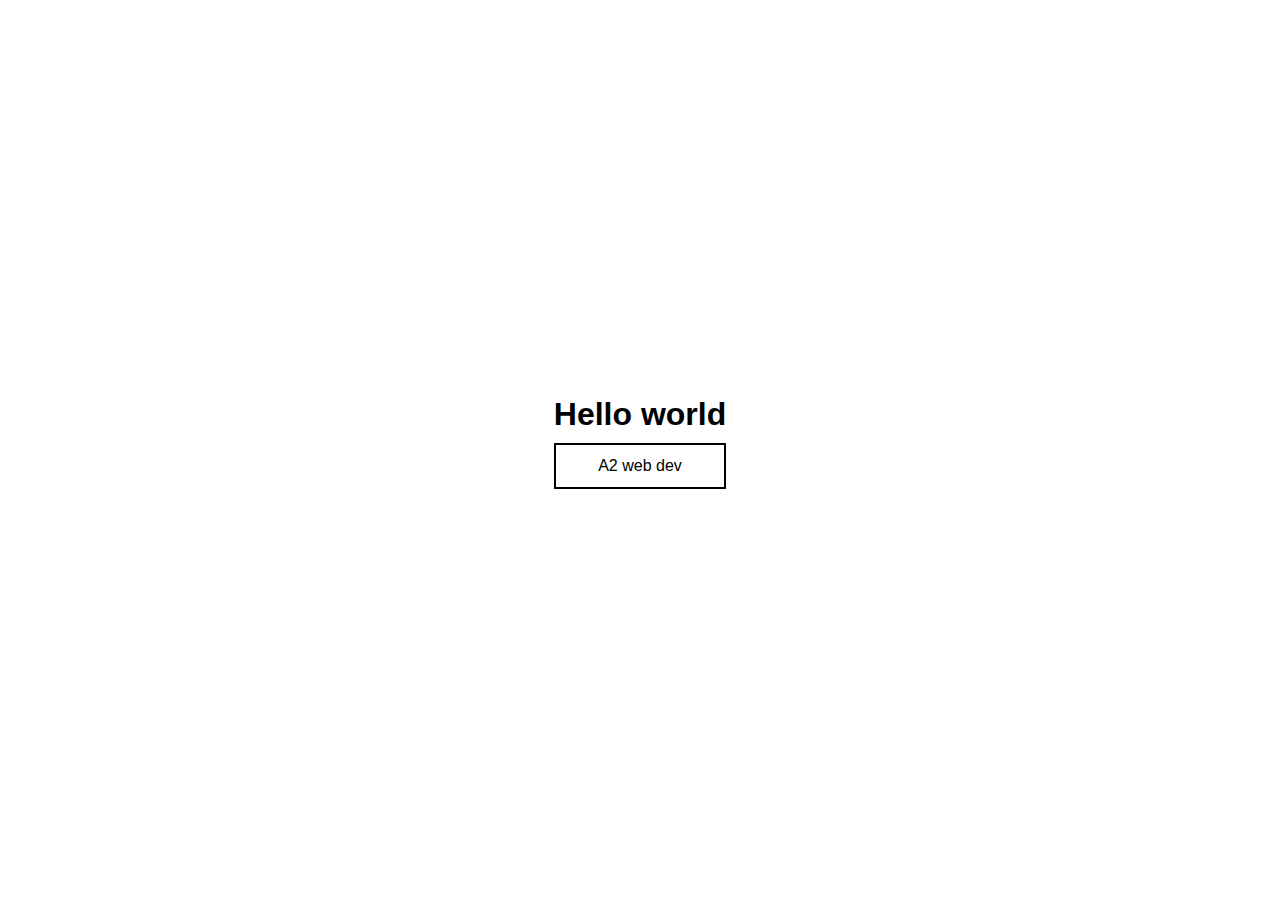
<file: index.html>
<!DOCTYPE html>
<html lang="en">

<head>
    <meta charset="UTF-8" />
    <meta name="viewport" content="width=device-width, initial-scale=1.0" />
    <title>Hello</title>
    <style>
        body {
            display: flex;
            justify-content: center;
            align-items: center;
            height: 100vh;
            margin: 0;
            font-family: 'Comic Sans MS', 'Chalkboard SE', 'Marker Felt', sans-serif;
        }

        h1 {
            margin-top: 0;
            margin-bottom: 10px;
            text-align: center;
        }

        a {
            display: block;
            border: 2px solid black;
            padding: 12px;
            margin-bottom: 15px;
            text-decoration: none;
            text-align: center;
            color: #000;
        }
    </style>
</head>

<body>

    <div>
        <h1>Hello world</h1>

        <a href="webdevA2">A2 web dev</a>

    </div>

</body>

</html>
</file>
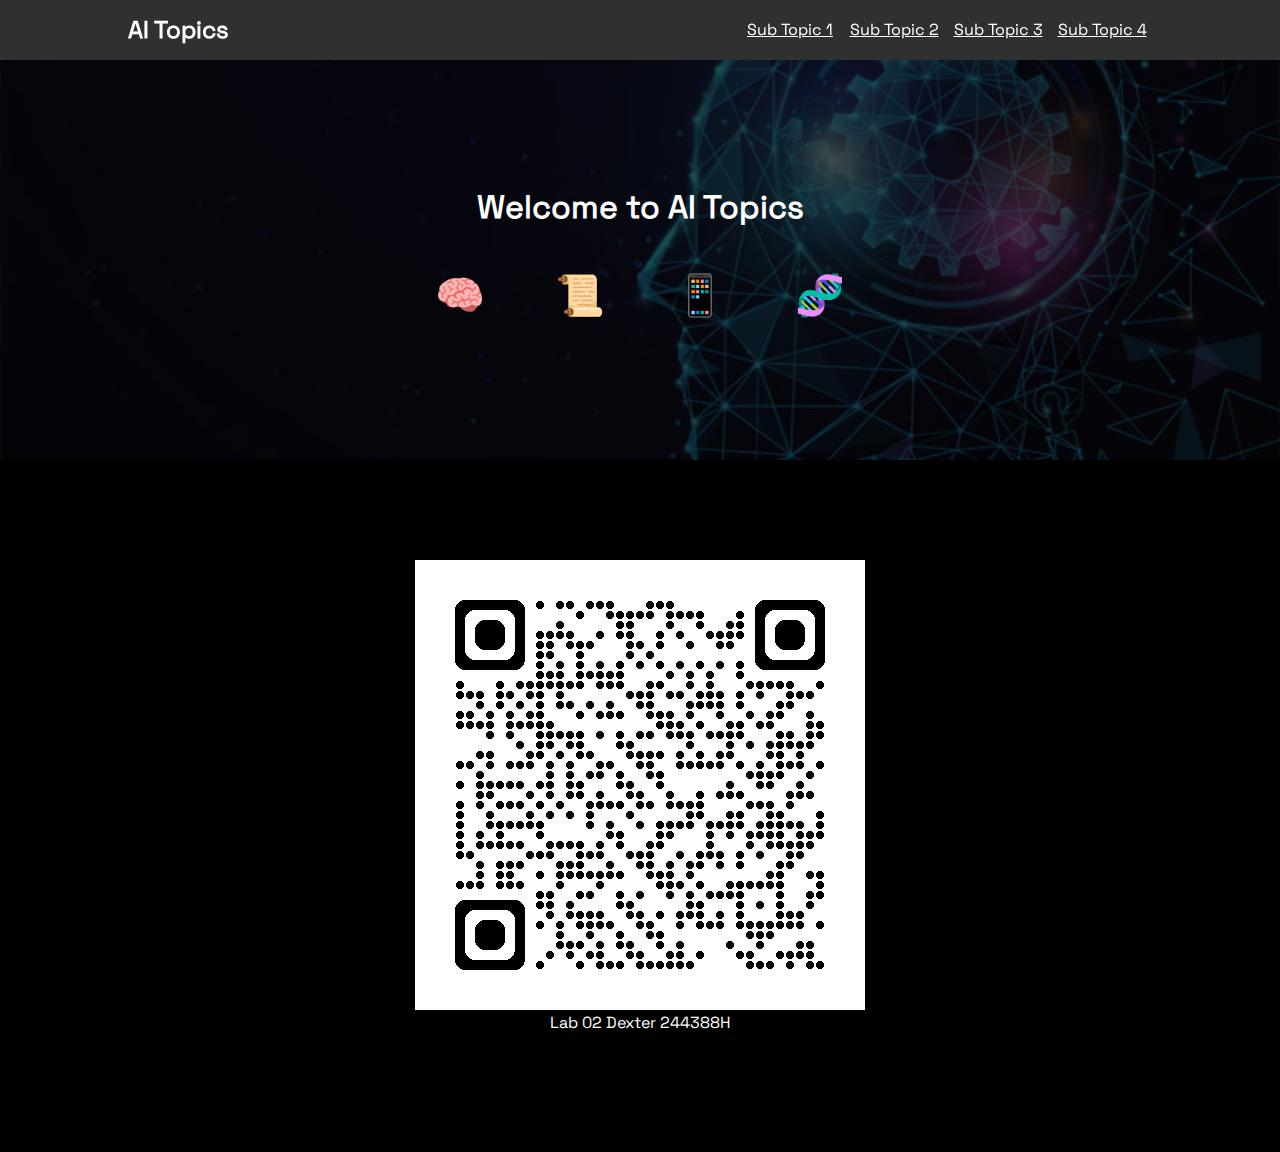
<file: webdev/Index.html>
<!DOCTYPE html>
<html lang="en">

<head>
    <meta charset="UTF-8" />
    <meta name="viewport" content="width=device-width, initial-scale=1.0" />
    <title></title>
    <script src="main.js" defer></script>
    <link rel="stylesheet" href="style.css" />
</head>

<body>

    <nav id="navbar">
        <h1>AI Topics</h1>
        <button id="hamIcon">Open Menu</button>
        <ul>
            <li><button class="navButton" id="page1btn">Sub Topic 1</button></li>
            <li><button class="navButton" id="page2btn">Sub Topic 2</button></li>
            <li><button class="navButton" id="page3btn">Sub Topic 3</button></li>
            <li><button class="navButton" id="page4btn">Sub Topic 4</button></li>
        </ul>
    </nav>

    <header>
        <img src="images/ai.jpg" id="headerImage" alt="header image">
        <div class="header-content flex">
            <h1 id="headerText">Welcome to AI Topics</h1>
            <div class="header-buttons">
                <button id="headerButton1">🧠</button>
                <button id="headerButton2">📜</button>
                <button id="headerButton3">📱</button>
                <button id="headerButton4">🧬</button>
            </div>
        </div>
    </header>

    <main class="flex">
        <section class="page" id="page1">
            <div class="flex">
                <div class="col2">
                    test
                </div>
                <div class="col4">
                    test
                </div>
                <div class="col4">
                    test
                </div>
            </div>
            <h2>Recent AI Innovations</h2>
            <ul>
                <li>
                    <strong>Large Language Models (LLMs):</strong> Advanced models like GPT-4,
                    Claude 3, and Gemini that can understand, generate, and translate human
                    language with remarkable fluency.
                </li>
                <li>
                    <strong>Generative AI:</strong>
                    <ul>
                        <li>
                            <strong>Image Generation:</strong> Tools like Midjourney, DALL-E 3,
                            and Stable Diffusion that create realistic or artistic images from
                            text descriptions.
                        </li>
                        <li>
                            <strong>Video Generation:</strong> Emerging models like OpenAI's
                            Sora and RunwayML that can create video clips from text prompts.
                        </li>
                        <li>
                            <strong>Code Generation:</strong> AI assistants like GitHub Copilot
                            that write, suggest, and debug code.
                        </li>
                    </ul>
                </li>
                <li>
                    <strong>Multimodal AI:</strong> Systems that can process and understand
                    information from multiple sources at once, such as text, images, and audio
                    (e.g., GPT-4o).
                </li>
                <li>
                    <strong>AI in Scientific Discovery:</strong>
                    <ul>
                        <li>
                            <strong>Protein Folding:</strong> DeepMind's AlphaFold, which
                            accurately predicts the 3D structure of proteins, accelerating drug
                            discovery.
                        </li>
                        <li>
                            <strong>Material Science:</strong> Using AI to discover new
                            materials with desired properties.
                        </li>
                    </ul>
                </li>
                <li>
                    <strong>Autonomous Systems:</strong> Advancements in self-driving cars
                    (e.g., Waymo), autonomous drones, and warehouse robotics.
                </li>
                <li>
                    <strong>Edge AI:</strong> Running powerful AI models directly on personal
                    devices like smartphones and laptops for improved privacy and speed.
                </li>


                <li>
                    test
                </li>
            </ul>

            <!-- User-provided elements -->
            <button id="leftBtn">Left</button>
            <button id="rightBtn">Right</button>
            <button id="upBtn">Up</button>
            <button id="downBtn">Down</button>
            <button id="resetBtn">Reset</button>
            <div id="ball">Ball</div>
        </section>

        <section class="page" id="page2">
            <h2>History of AI</h2>
            <ul>
                <li>
                    <strong>The Turing Test (1950):</strong> Alan Turing proposes a test for
                    machine intelligence, a foundational concept for the field.
                </li>
                <li>
                    <strong>The Dartmouth Workshop (1956):</strong> The term "Artificial
                    Intelligence" is coined by John McCarthy, and the field is formally
                    established.
                </li>
                <li>
                    <strong>Early AI Programs (1950s-60s):</strong> Development of foundational
                    programs like the Logic Theorist and the General Problem Solver.
                </li>
                <li>
                    <strong>The "AI Winters" (1970s & late 1980s):</strong> Periods of reduced
                    funding and interest due to overly optimistic predictions and limited
                    computational power.
                </li>
                <li>
                    <strong>Rise of Expert Systems (1980s):</strong> AI programs designed to
                    mimic the decision-making ability of a human expert in a specific domain.
                </li>
                <li>
                    <strong>Deep Blue vs. Garry Kasparov (1997):</strong> An IBM supercomputer
                    defeats the world chess champion, a major milestone for machine
                    intelligence.
                </li>
                <li>
                    <strong>The Rise of Machine Learning (2000s):</strong> A shift from
                    rule-based systems to systems that learn from data.
                </li>
                <li>
                    <strong>The ImageNet Breakthrough (2012):</strong> A deep learning model
                    called AlexNet dramatically outperforms all other methods in an image
                    recognition competition, heralding the modern era of AI.
                </li>
                <li>
                    <strong>The Transformer Architecture (2017):</strong> A new neural network
                    architecture is introduced, becoming the foundation for most modern LLMs.
                </li>
            </ul>
        </section>

        <section class="page" id="page3">
            <h2>Everyday Use of AI</h2>
            <ul>
                <li>
                    <strong>Virtual Assistants:</strong> Siri, Google Assistant, and Alexa use
                    natural language processing to answer questions and perform tasks.
                </li>
                <li>
                    <strong>Recommendation Engines:</strong> Algorithms on Netflix, Spotify, and
                    Amazon suggest content or products based on your past behavior.
                </li>
                <li>
                    <strong>Navigation and Traffic:</strong> Apps like Google Maps and Waze use
                    AI to analyze traffic data in real-time to find the fastest route.
                </li>
                <li>
                    <strong>Spam Filters and Smart Replies:</strong> AI in email services (like
                    Gmail) categorizes emails, blocks spam, and suggests quick responses.
                </li>
                <li>
                    <strong>Social Media Feeds:</strong> Algorithms that curate content on
                    platforms like TikTok, Instagram, and Facebook to keep users engaged.
                </li>
                <li>
                    <strong>Smartphone Photography:</strong> AI-powered features that
                    automatically enhance photos, recognize faces for focus, and enable
                    "Portrait Mode."
                </li>
            </ul>
        </section>

        <section class="page" id="page4">
            <h2>AI in Healthcare and Research</h2>
            <ul>
                <li>
                    <strong>Medical Imaging Analysis:</strong> AI algorithms analyze X-rays,
                    MRIs, and CT scans to detect signs of diseases like cancer or stroke.
                </li>
                <li>
                    <strong>Drug Discovery and Development:</strong> Using AI to analyze
                    biological data, identify potential drug candidates, and predict their
                    effectiveness.
                </li>
                <li>
                    <strong>Personalized Medicine:</strong> Creating tailored treatment plans
                    for patients by analyzing their genetic information, lifestyle, and medical
                    history.
                </li>
                <li>
                    <strong>Robotic Surgery:</strong> AI-assisted robotic systems (like the Da
                    Vinci Surgical System) enhance a surgeon's precision during complex
                    operations.
                </li>
                <li>
                    <strong>Predictive Analytics:</strong> Forecasting disease outbreaks,
                    managing hospital patient flow, and identifying high-risk patients.
                </li>
                <li>
                    <strong>Genomic Research:</strong> Applying AI to analyze vast amounts of
                    genomic data to understand genetic diseases and develop new therapies.
                </li>
            </ul>
        </section>
    </main>

    <footer>
        <img src="images/qrCode.png" alt="qr code">
        <p>Lab 02 Dexter 244388H</p>
    </footer>
</body>

</html>
</file>
<file: webdev/style.css>
/* add fonts */
@font-face {
    font-family: SpaceGrotesk;
    src: url(fonts/SpaceGrotesk-Regular.ttf);
}

/* reset and base */
* {
    box-sizing: border-box;
    margin: 0;
    padding: 0;

    font-family: SpaceGrotesk, Arial, sans-serif;
}

/* html elements */
body {
    line-height: 1.6;
    background-color: black;
}

h1,
h2,
h3,
h4,
h5,
h6 {
    font-weight: bold;
}

p {
    margin-bottom: 1em;
}

button {
    background: none;
    color: inherit;
    border: none;
    padding: 0;
    font: inherit;
    cursor: pointer;
    outline: inherit;
    transition-duration: 0.4s;
}

/* containers */
main,
footer,
section {
    display: flex;
    justify-content: center;
    align-items: center;
    flex-direction: column;
    width: 100%;
    color: #ffffff;
}

header {
    display: flex;
    justify-content: center;
    align-items: center;
    color: white;
    position: relative;
    height: 400px;
    max-height: 400px;
    text-align: center;
}

footer {
    padding: 100px 0px;
}

header img {
    width: 100%;
    height: 100%;
    max-width: none;
    object-fit: cover;

    position: absolute;
    top: 0px;
    left: 0;
    z-index: -1;
}

/* classes */

/* base flex */
.flex {
    display: flex;
    flex-wrap: wrap;
}

/* base grid */
.grid {
    display: grid;
    justify-content: center;
}

.header-content {
    height: 100%;
    width: 100%;
    padding: 50px;
    background-color: rgba(0, 0, 0, 0.7);
    flex-direction: column;
    justify-content: center;
    align-items: center;
}

.header-buttons {
    margin-top: 20px;
    font-size: 40px;
}

.header-buttons button {
    padding: 10px 20px;
    margin: 0 10px;
    border: none;
    cursor: pointer;
    border-radius: 5px;
}

.col2 {
    flex: 1 1 50%;
    width: 50%;
}

.col3 {
    flex: 1 1 33.333%;
    width: 33.333%;
}

.col4 {
    flex: 1 1 25%;
    width: 25%;
}

.navButton {
    text-decoration: underline;
    padding: 0% 2%;
    width: 100px;
    height: 40px;
}

.page {
    width: 100%;
    height: 80vh;
    border: 1px solid black;
    padding: 30px 40px;
    color: #ffffff;
}

/*to unhide menu items*/
.menuShow {
    display: flex;
}

/* id */
#topGlowContainer {
    size: 0px;
}

#navbar {
    background-color: rgba(51, 51, 51, 0.95);
    height: 60px;
    display: flex;
    justify-content: space-between;
    align-items: center;
    padding: 0 10%;
    width: 100%;
    position: sticky;
    top: 0;
    z-index: 1000;
    transition: ease-in-out 0.1s;
}

#navbar h1 {
    color: #fff;
    font-size: 24px;
}

#navbar img {
    height: 60px;
}

#navbar ul li {
    display: inline-block;
    margin: 0px;
}

#navbar button {
    color: #fff;
}

.page {
    background-color: #333;
}

#hamIcon {
    display: none;
}

#ball {
    background: cyan;
    width: 100px;
    height: 100px;
    border-radius: 50%;
    position: relative;
    display: flex;
    justify-content: center;
    align-items: center;
}

/* media queries */
@media screen and (max-width: 800px) {


    .col2,
    .col3,
    .col4 {
        flex: 1 1 100%;
        width: 100%;
    }

    /*make a menu items vertical*/
    nav ul li {
        display: block;
    }

    nav ul {
        display: flex;
        flex-direction: column;
        /* So menu stacks vertically */
        background-color: #333;
        position: absolute;
        top: 45px;
        right: 8%;
        width: auto;
        padding: 10px;
        z-index: 999;
    }

    /* unhide menu icon */
    #hamIcon {
        display: flex;
    }

    /*hide the menu item list*/
    nav ul {
        display: none;
    }
}
</file>
